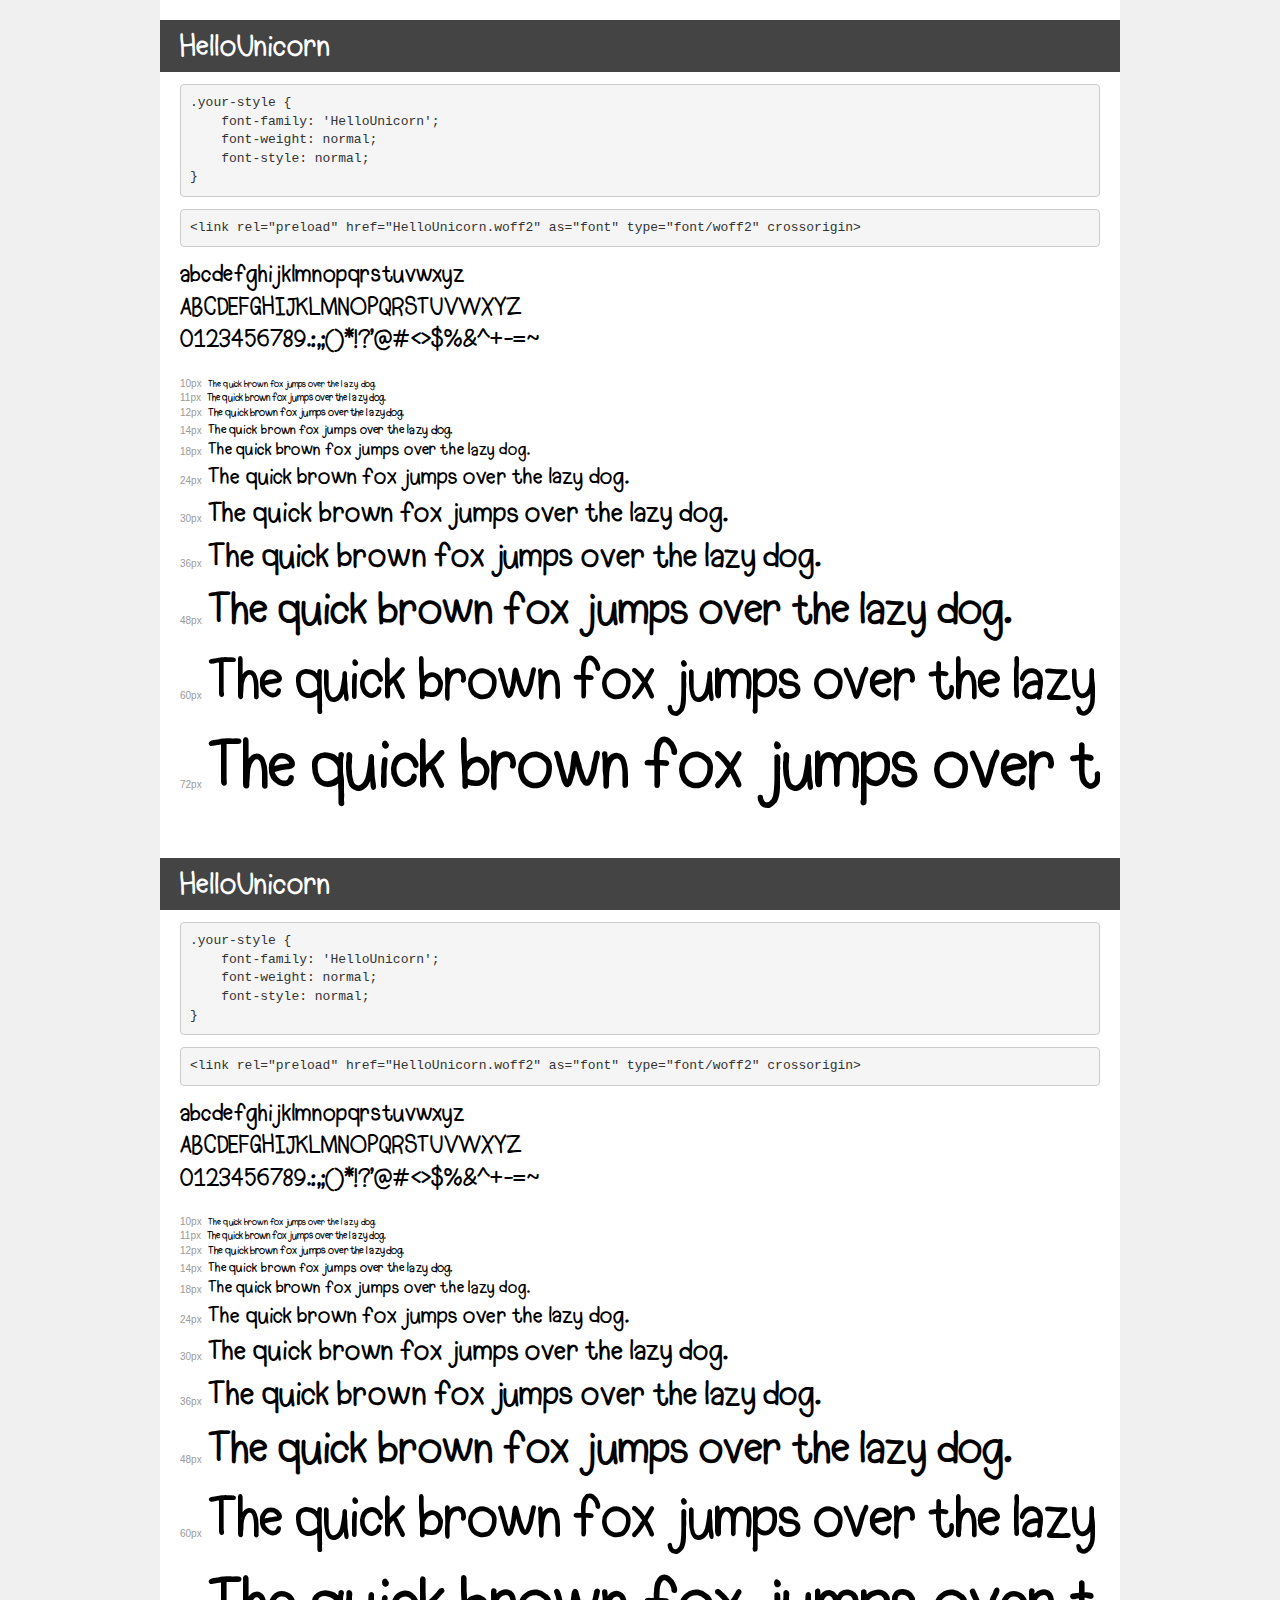
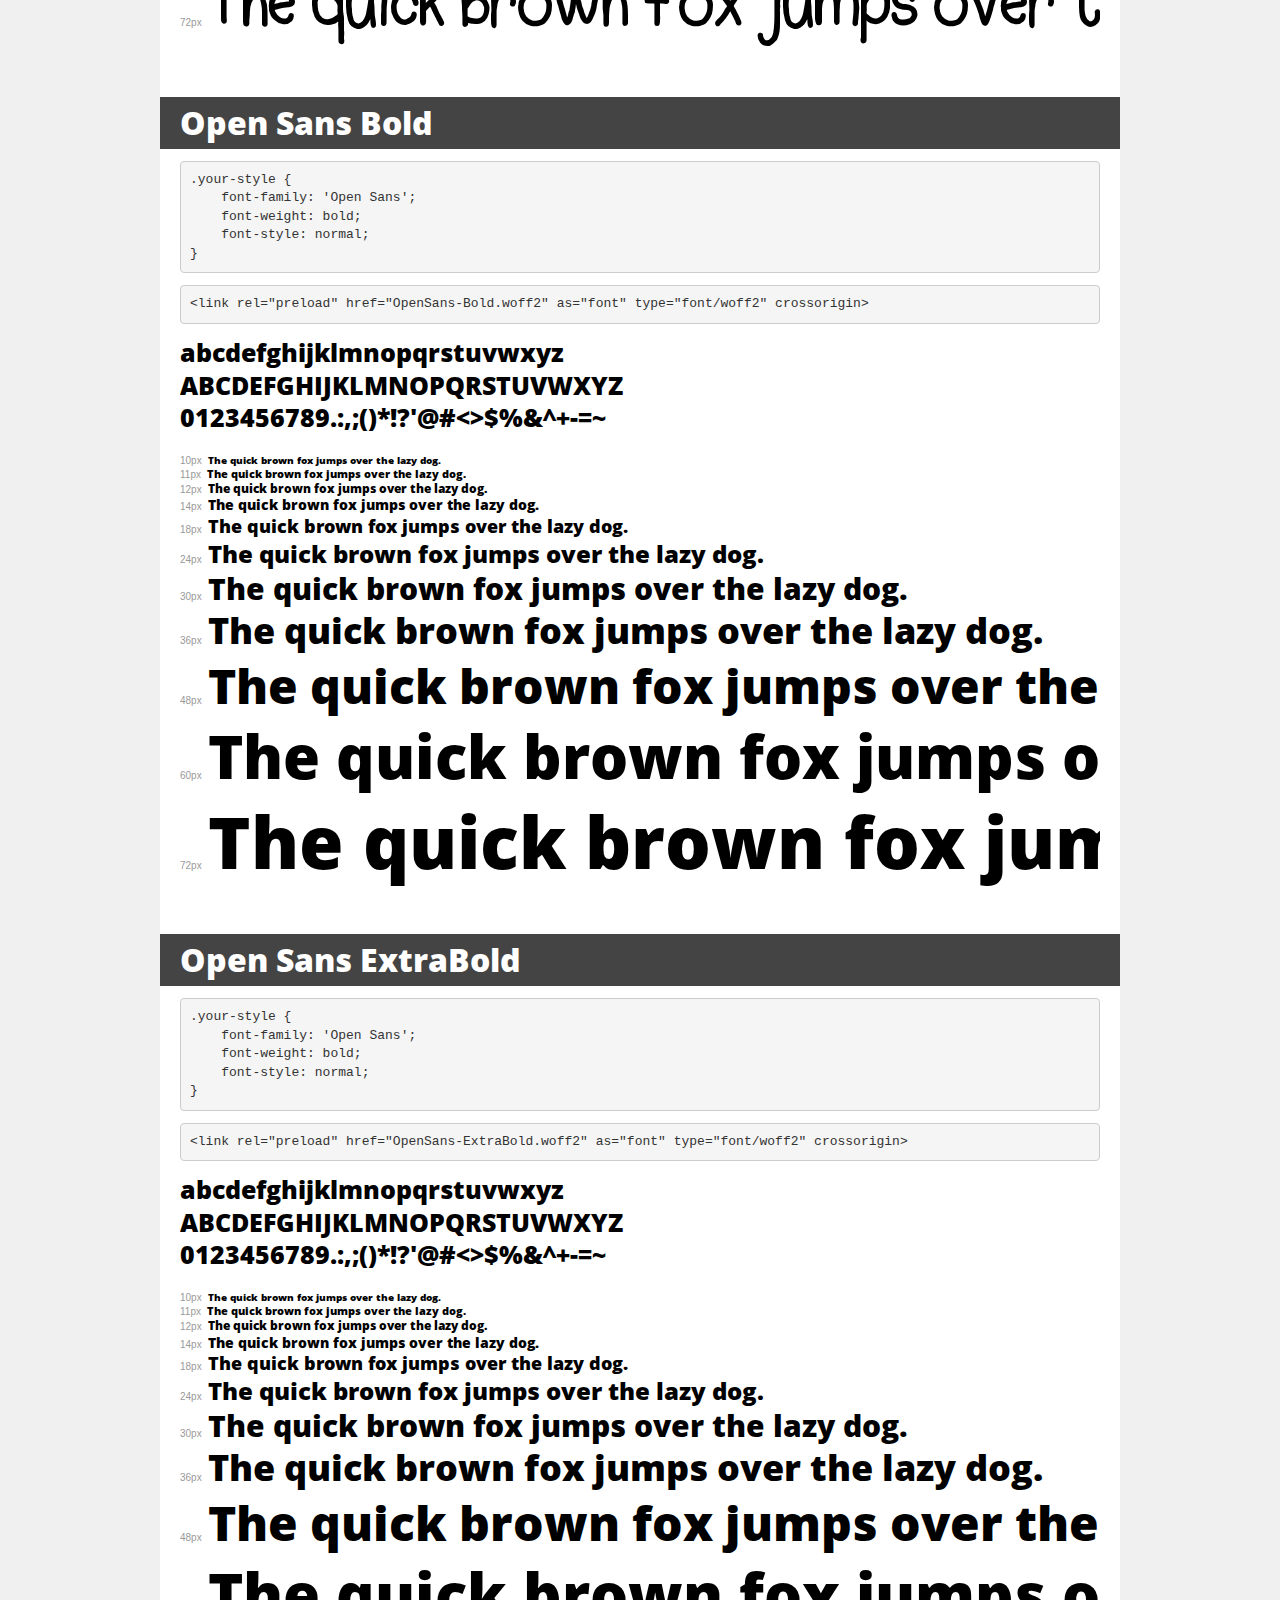
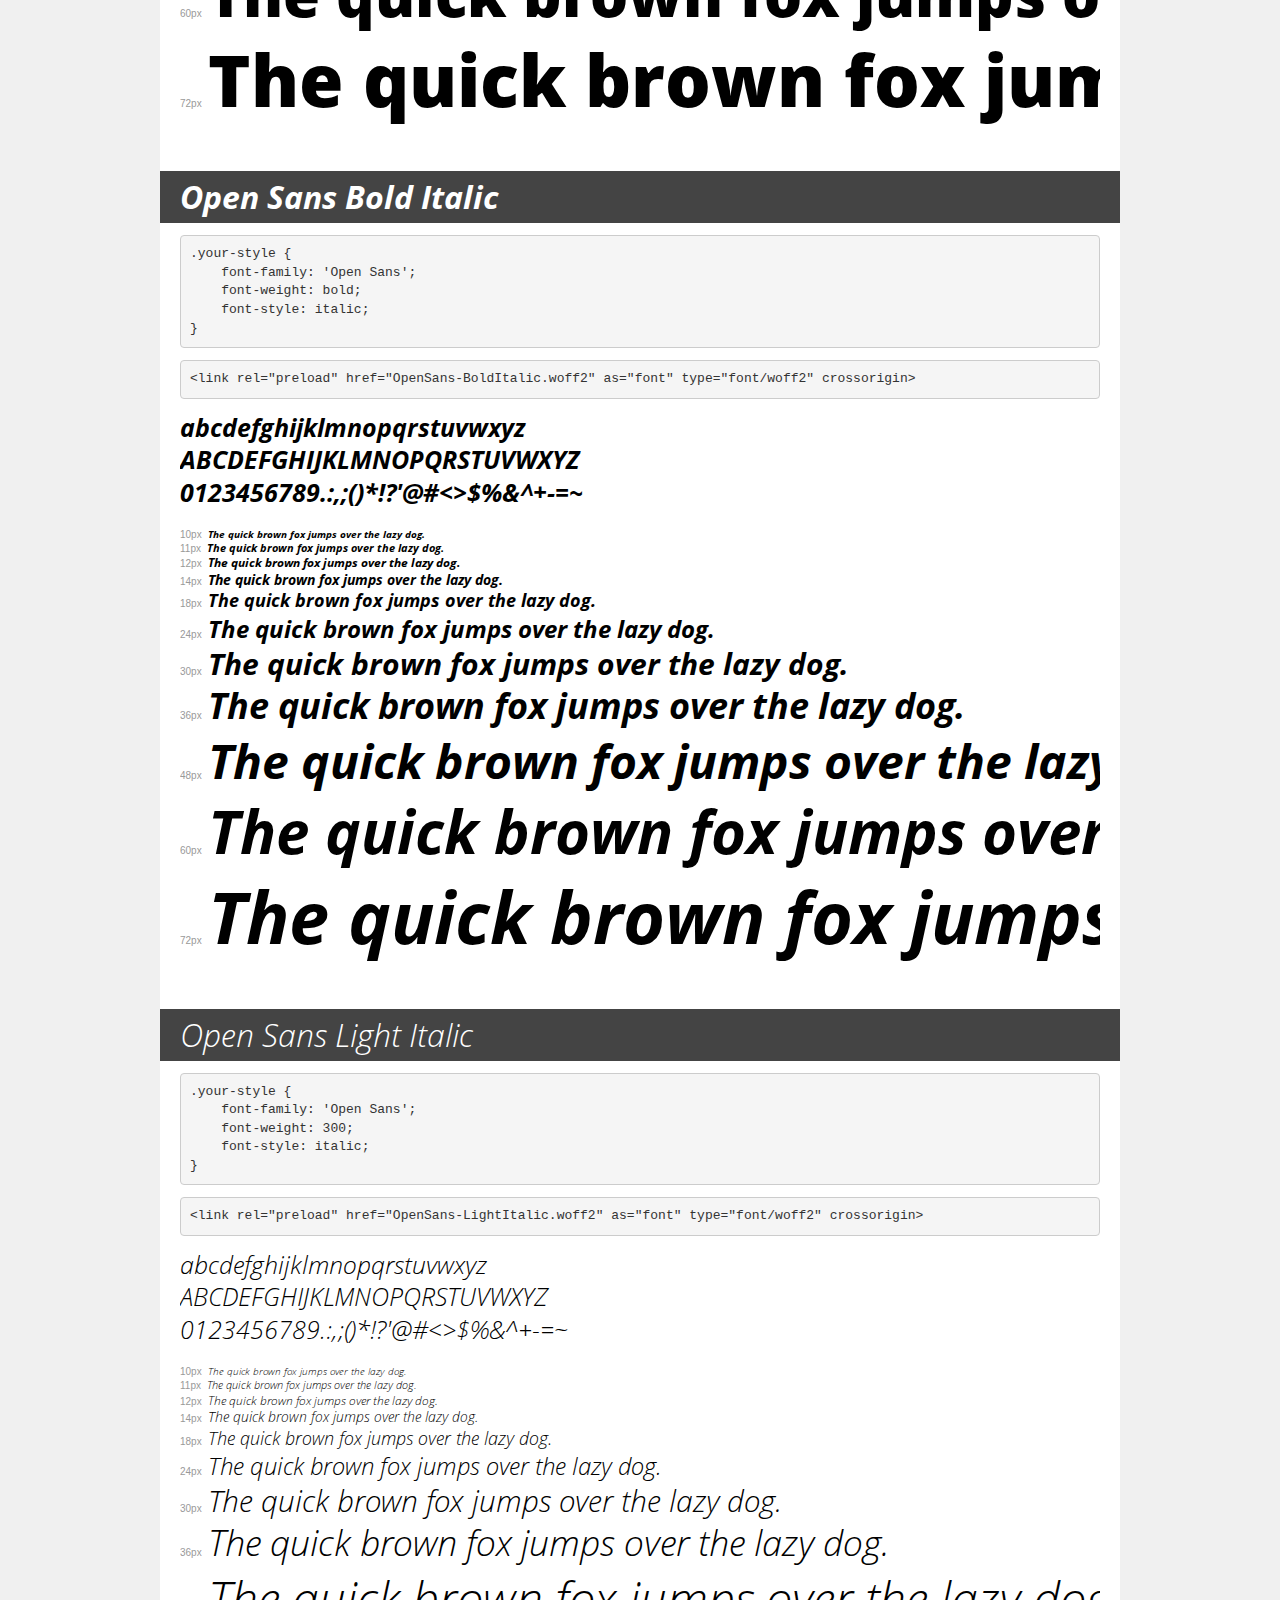
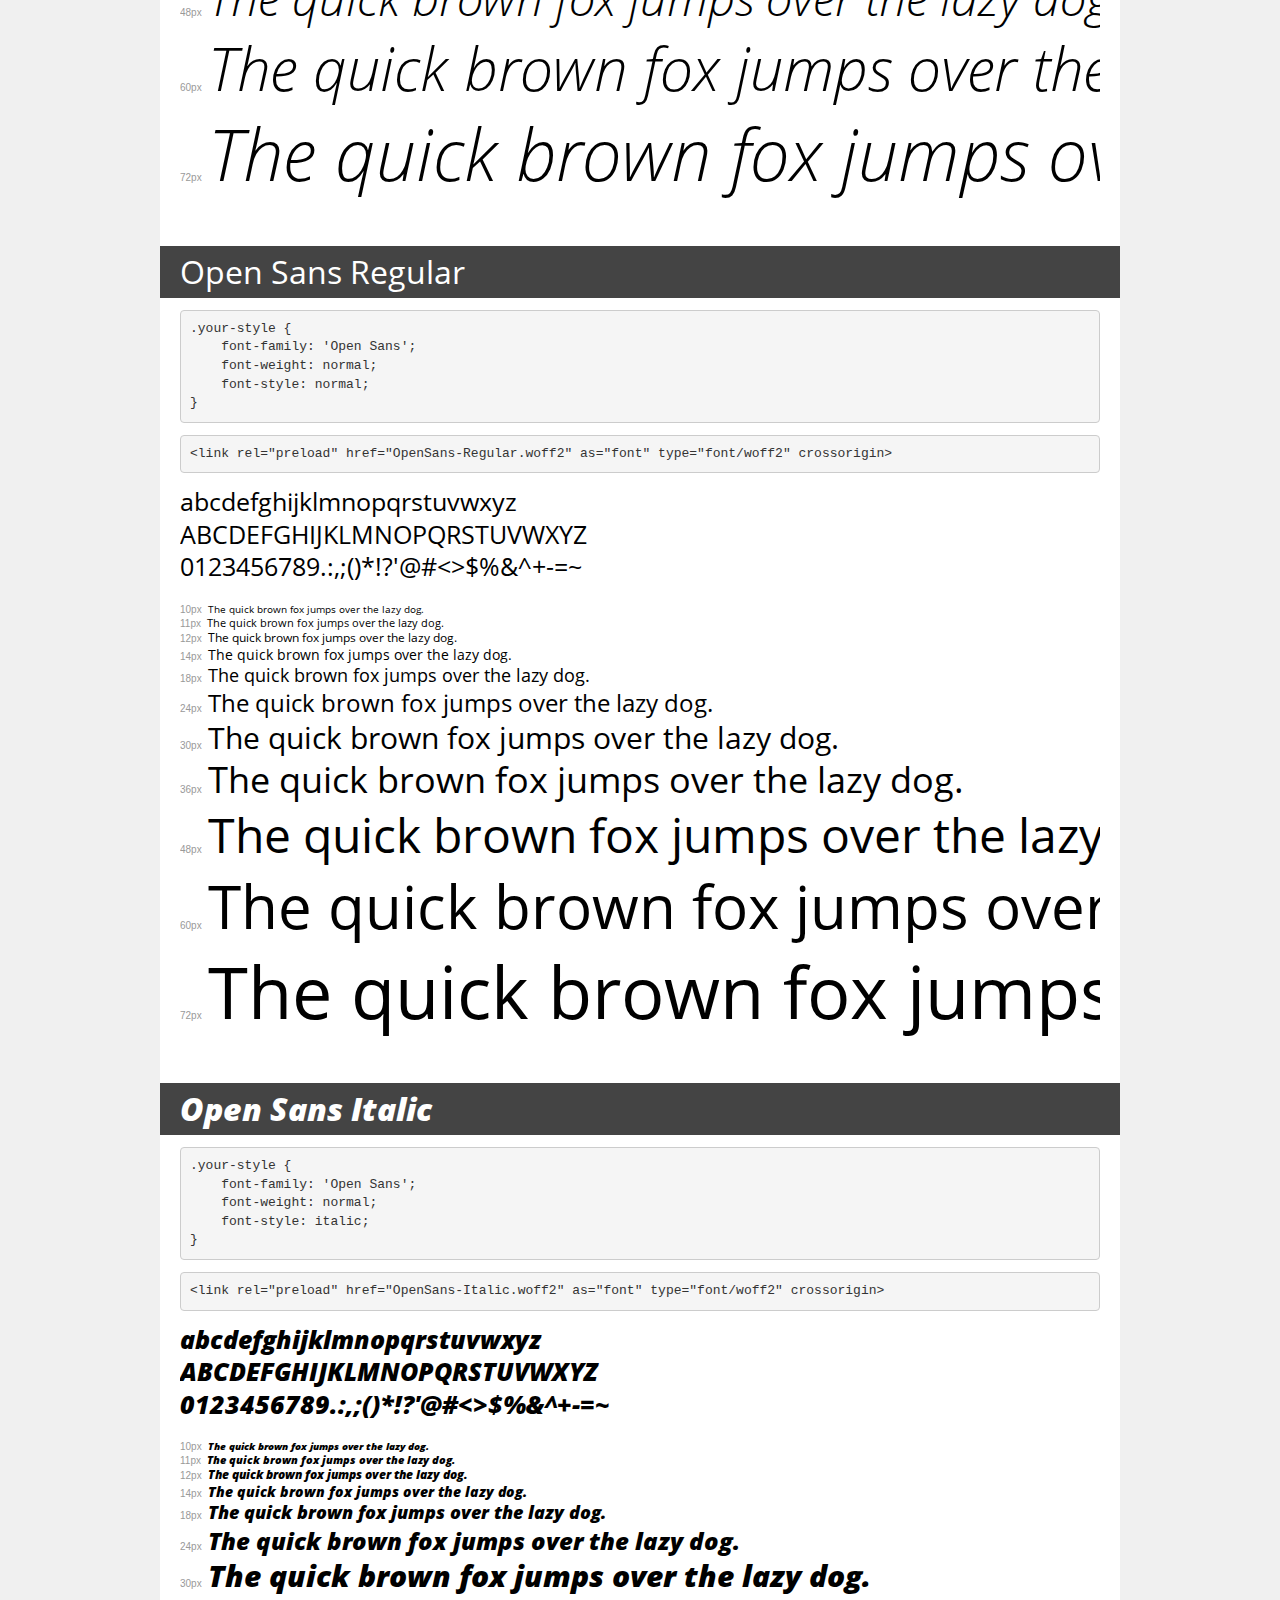
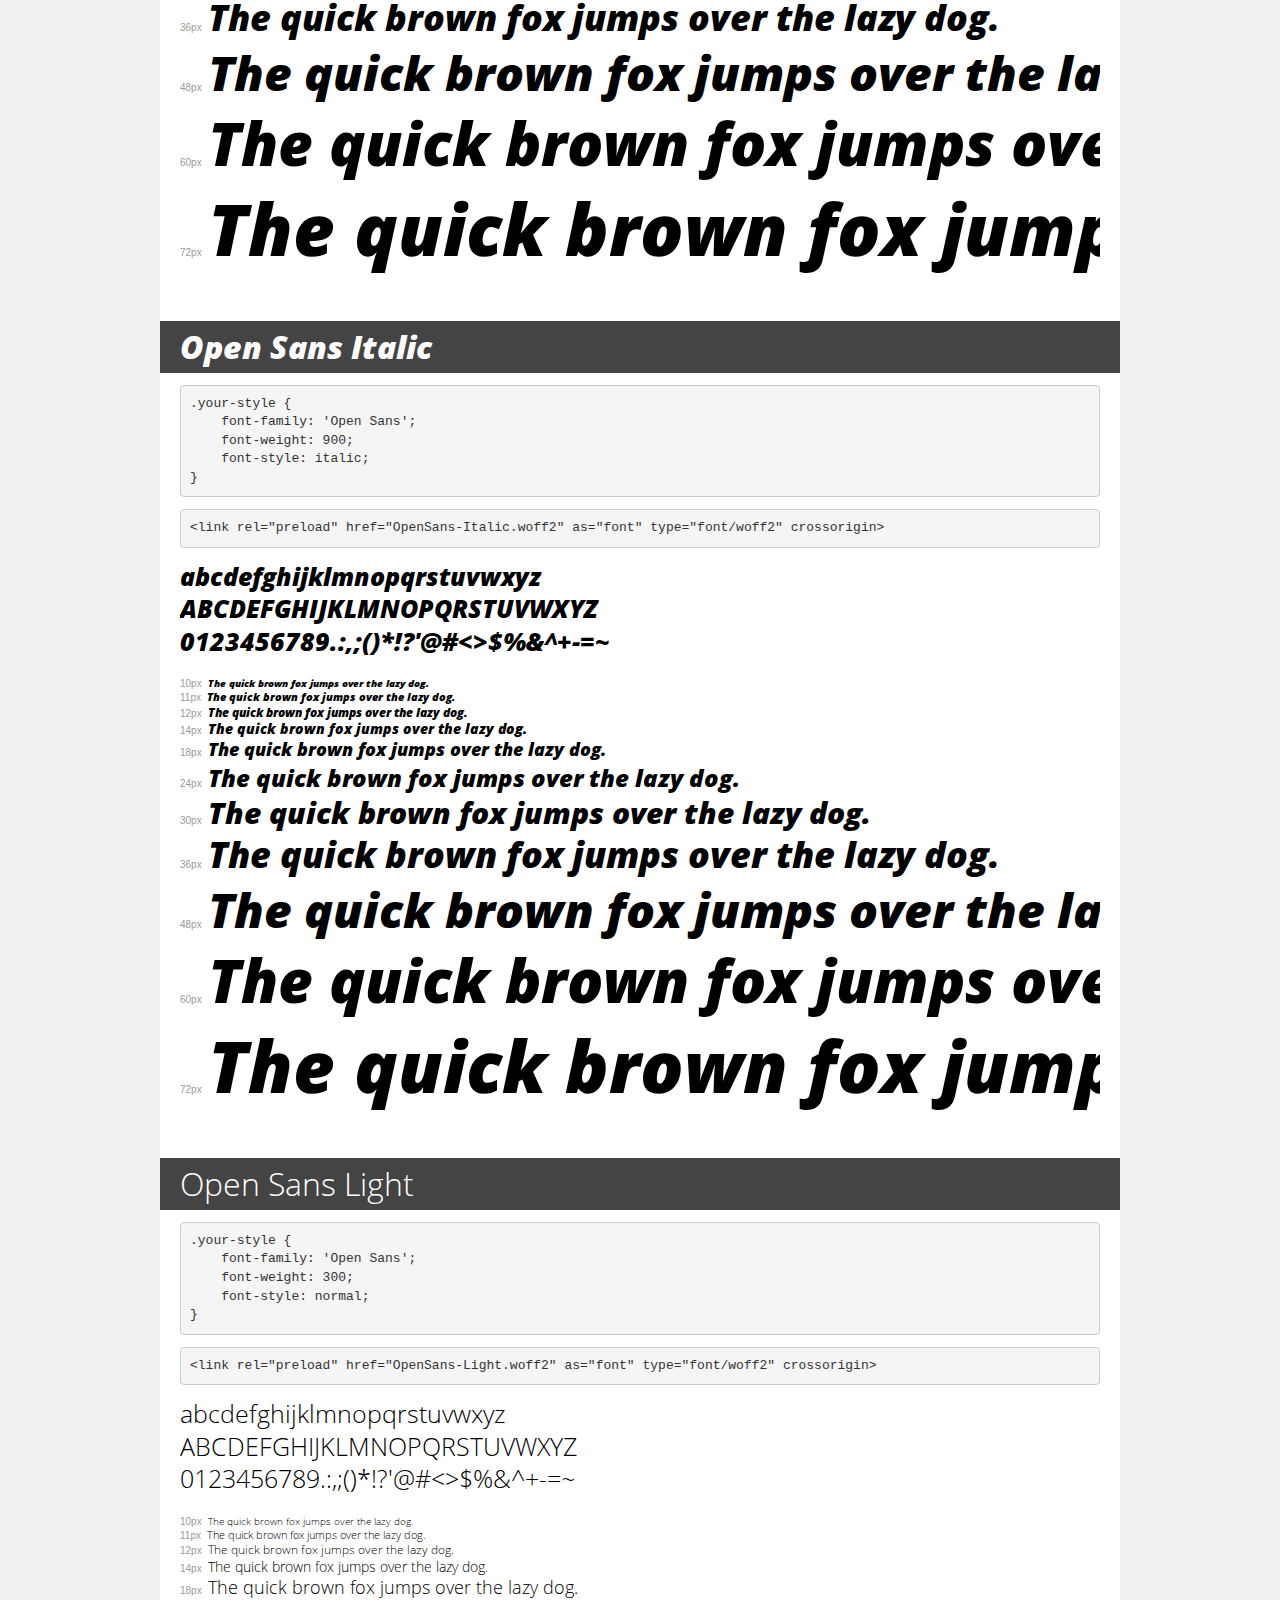
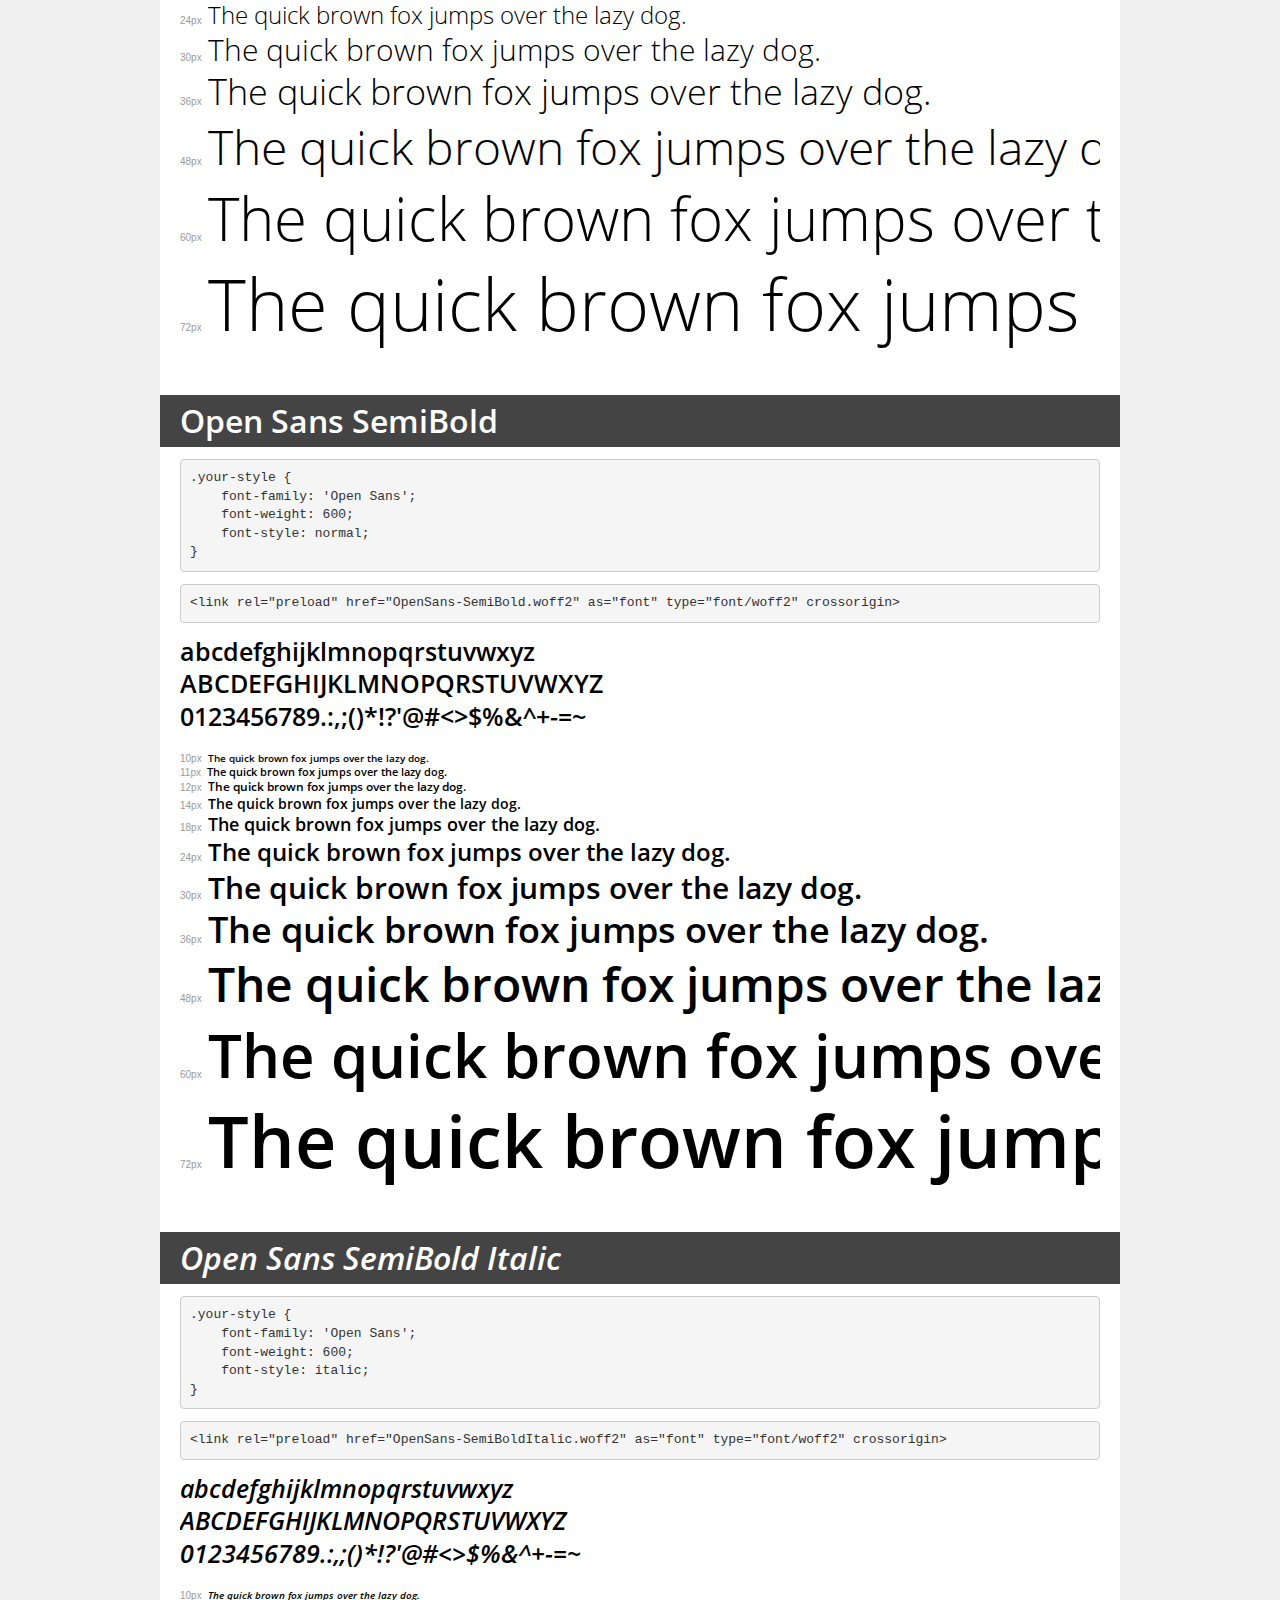
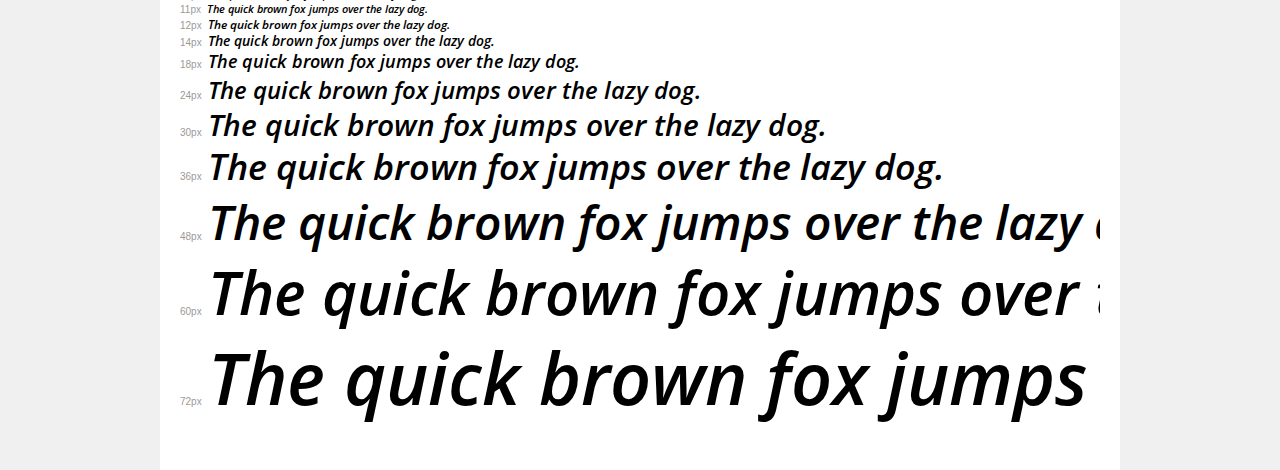
<file: fonts/demo.html>
<!DOCTYPE html>
<html lang="en">
<head>
    <meta charset="utf-8">
    <meta http-equiv="X-UA-Compatible" content="IE=edge">
    <meta name="viewport" content="width=device-width, initial-scale=1">
    <meta name="robots" content="noindex, noarchive">
    <meta name="format-detection" content="telephone=no">
    <title>Transfonter demo</title>
    <link href="stylesheet.css" rel="stylesheet">
    <style>
        /*
        http://meyerweb.com/eric/tools/css/reset/
        v2.0 | 20110126
        License: none (public domain)
        */
        html, body, div, span, applet, object, iframe,
        h1, h2, h3, h4, h5, h6, p, blockquote, pre,
        a, abbr, acronym, address, big, cite, code,
        del, dfn, em, img, ins, kbd, q, s, samp,
        small, strike, strong, sub, sup, tt, var,
        b, u, i, center,
        dl, dt, dd, ol, ul, li,
        fieldset, form, label, legend,
        table, caption, tbody, tfoot, thead, tr, th, td,
        article, aside, canvas, details, embed,
        figure, figcaption, footer, header, hgroup,
        menu, nav, output, ruby, section, summary,
        time, mark, audio, video {
            margin: 0;
            padding: 0;
            border: 0;
            font-size: 100%;
            font: inherit;
            vertical-align: baseline;
        }
        /* HTML5 display-role reset for older browsers */
        article, aside, details, figcaption, figure,
        footer, header, hgroup, menu, nav, section {
            display: block;
        }
        body {
            line-height: 1;
        }
        ol, ul {
            list-style: none;
        }
        blockquote, q {
            quotes: none;
        }
        blockquote:before, blockquote:after,
        q:before, q:after {
            content: '';
            content: none;
        }
        table {
            border-collapse: collapse;
            border-spacing: 0;
        }
        /* demo styles */
        body {
            background: #f0f0f0;
            color: #000;
        }
        .page {
            background: #fff;
            width: 920px;
            margin: 0 auto;
            padding: 20px 20px 0 20px;
            overflow: hidden;
        }
        .font-container {
            overflow-x: auto;
            overflow-y: hidden;
            margin-bottom: 40px;
            line-height: 1.3;
            white-space: nowrap;
            padding-bottom: 5px;
        }
        h1 {
            position: relative;
            background: #444;
            font-size: 32px;
            color: #fff;
            padding: 10px 20px;
            margin: 0 -20px 12px -20px;
        }
        .letters {
            font-size: 25px;
            margin-bottom: 20px;
        }
        .s10:before {
            content: '10px';
        }
        .s11:before {
            content: '11px';
        }
        .s12:before {
            content: '12px';
        }
        .s14:before {
            content: '14px';
        }
        .s18:before {
            content: '18px';
        }
        .s24:before {
            content: '24px';
        }
        .s30:before {
            content: '30px';
        }
        .s36:before {
            content: '36px';
        }
        .s48:before {
            content: '48px';
        }
        .s60:before {
            content: '60px';
        }
        .s72:before {
            content: '72px';
        }
        .s10:before, .s11:before, .s12:before, .s14:before,
        .s18:before, .s24:before, .s30:before, .s36:before,
        .s48:before, .s60:before, .s72:before {
            font-family: Arial, sans-serif;
            font-size: 10px;
            font-weight: normal;
            font-style: normal;
            color: #999;
            padding-right: 6px;
        }
        pre {
            display: block;
            padding: 9px;
            margin: 0 0 12px;
            font-family: Monaco, Menlo, Consolas, "Courier New", monospace;
            font-size: 13px;
            line-height: 1.428571429;
            color: #333;
            font-weight: normal;
            font-style: normal;
            background-color: #f5f5f5;
            border: 1px solid #ccc;
            overflow-x: auto;
            border-radius: 4px;
        }
        /* responsive */
        @media (max-width: 959px) {
            .page {
                width: auto;
                margin: 0;
            }
        }
    </style>
</head>
<body>
<div class="page">
    <div class="demo">
        <h1 style="font-family: 'HelloUnicorn'; font-weight: normal; font-style: normal;">HelloUnicorn</h1>
        <pre title="Usage">.your-style {
    font-family: 'HelloUnicorn';
    font-weight: normal;
    font-style: normal;
}</pre>
        <pre title="Preload (optional)">
&lt;link rel=&quot;preload&quot; href=&quot;HelloUnicorn.woff2&quot; as=&quot;font&quot; type=&quot;font/woff2&quot; crossorigin&gt;</pre>
        <div class="font-container" style="font-family: 'HelloUnicorn'; font-weight: normal; font-style: normal;">
            <p class="letters">
                abcdefghijklmnopqrstuvwxyz<br>
ABCDEFGHIJKLMNOPQRSTUVWXYZ<br>
                0123456789.:,;()*!?'@#&lt;&gt;$%&^+-=~
            </p>
            <p class="s10" style="font-size: 10px;">The quick brown fox jumps over the lazy dog.</p>
            <p class="s11" style="font-size: 11px;">The quick brown fox jumps over the lazy dog.</p>
            <p class="s12" style="font-size: 12px;">The quick brown fox jumps over the lazy dog.</p>
            <p class="s14" style="font-size: 14px;">The quick brown fox jumps over the lazy dog.</p>
            <p class="s18" style="font-size: 18px;">The quick brown fox jumps over the lazy dog.</p>
            <p class="s24" style="font-size: 24px;">The quick brown fox jumps over the lazy dog.</p>
            <p class="s30" style="font-size: 30px;">The quick brown fox jumps over the lazy dog.</p>
            <p class="s36" style="font-size: 36px;">The quick brown fox jumps over the lazy dog.</p>
            <p class="s48" style="font-size: 48px;">The quick brown fox jumps over the lazy dog.</p>
            <p class="s60" style="font-size: 60px;">The quick brown fox jumps over the lazy dog.</p>
            <p class="s72" style="font-size: 72px;">The quick brown fox jumps over the lazy dog.</p>
        </div>
    </div>

    <div class="demo">
        <h1 style="font-family: 'HelloUnicorn'; font-weight: normal; font-style: normal;">HelloUnicorn</h1>
        <pre title="Usage">.your-style {
    font-family: 'HelloUnicorn';
    font-weight: normal;
    font-style: normal;
}</pre>
        <pre title="Preload (optional)">
&lt;link rel=&quot;preload&quot; href=&quot;HelloUnicorn.woff2&quot; as=&quot;font&quot; type=&quot;font/woff2&quot; crossorigin&gt;</pre>
        <div class="font-container" style="font-family: 'HelloUnicorn'; font-weight: normal; font-style: normal;">
            <p class="letters">
                abcdefghijklmnopqrstuvwxyz<br>
ABCDEFGHIJKLMNOPQRSTUVWXYZ<br>
                0123456789.:,;()*!?'@#&lt;&gt;$%&^+-=~
            </p>
            <p class="s10" style="font-size: 10px;">The quick brown fox jumps over the lazy dog.</p>
            <p class="s11" style="font-size: 11px;">The quick brown fox jumps over the lazy dog.</p>
            <p class="s12" style="font-size: 12px;">The quick brown fox jumps over the lazy dog.</p>
            <p class="s14" style="font-size: 14px;">The quick brown fox jumps over the lazy dog.</p>
            <p class="s18" style="font-size: 18px;">The quick brown fox jumps over the lazy dog.</p>
            <p class="s24" style="font-size: 24px;">The quick brown fox jumps over the lazy dog.</p>
            <p class="s30" style="font-size: 30px;">The quick brown fox jumps over the lazy dog.</p>
            <p class="s36" style="font-size: 36px;">The quick brown fox jumps over the lazy dog.</p>
            <p class="s48" style="font-size: 48px;">The quick brown fox jumps over the lazy dog.</p>
            <p class="s60" style="font-size: 60px;">The quick brown fox jumps over the lazy dog.</p>
            <p class="s72" style="font-size: 72px;">The quick brown fox jumps over the lazy dog.</p>
        </div>
    </div>

    <div class="demo">
        <h1 style="font-family: 'Open Sans'; font-weight: bold; font-style: normal;">Open Sans Bold</h1>
        <pre title="Usage">.your-style {
    font-family: 'Open Sans';
    font-weight: bold;
    font-style: normal;
}</pre>
        <pre title="Preload (optional)">
&lt;link rel=&quot;preload&quot; href=&quot;OpenSans-Bold.woff2&quot; as=&quot;font&quot; type=&quot;font/woff2&quot; crossorigin&gt;</pre>
        <div class="font-container" style="font-family: 'Open Sans'; font-weight: bold; font-style: normal;">
            <p class="letters">
                abcdefghijklmnopqrstuvwxyz<br>
ABCDEFGHIJKLMNOPQRSTUVWXYZ<br>
                0123456789.:,;()*!?'@#&lt;&gt;$%&^+-=~
            </p>
            <p class="s10" style="font-size: 10px;">The quick brown fox jumps over the lazy dog.</p>
            <p class="s11" style="font-size: 11px;">The quick brown fox jumps over the lazy dog.</p>
            <p class="s12" style="font-size: 12px;">The quick brown fox jumps over the lazy dog.</p>
            <p class="s14" style="font-size: 14px;">The quick brown fox jumps over the lazy dog.</p>
            <p class="s18" style="font-size: 18px;">The quick brown fox jumps over the lazy dog.</p>
            <p class="s24" style="font-size: 24px;">The quick brown fox jumps over the lazy dog.</p>
            <p class="s30" style="font-size: 30px;">The quick brown fox jumps over the lazy dog.</p>
            <p class="s36" style="font-size: 36px;">The quick brown fox jumps over the lazy dog.</p>
            <p class="s48" style="font-size: 48px;">The quick brown fox jumps over the lazy dog.</p>
            <p class="s60" style="font-size: 60px;">The quick brown fox jumps over the lazy dog.</p>
            <p class="s72" style="font-size: 72px;">The quick brown fox jumps over the lazy dog.</p>
        </div>
    </div>

    <div class="demo">
        <h1 style="font-family: 'Open Sans'; font-weight: bold; font-style: normal;">Open Sans ExtraBold</h1>
        <pre title="Usage">.your-style {
    font-family: 'Open Sans';
    font-weight: bold;
    font-style: normal;
}</pre>
        <pre title="Preload (optional)">
&lt;link rel=&quot;preload&quot; href=&quot;OpenSans-ExtraBold.woff2&quot; as=&quot;font&quot; type=&quot;font/woff2&quot; crossorigin&gt;</pre>
        <div class="font-container" style="font-family: 'Open Sans'; font-weight: bold; font-style: normal;">
            <p class="letters">
                abcdefghijklmnopqrstuvwxyz<br>
ABCDEFGHIJKLMNOPQRSTUVWXYZ<br>
                0123456789.:,;()*!?'@#&lt;&gt;$%&^+-=~
            </p>
            <p class="s10" style="font-size: 10px;">The quick brown fox jumps over the lazy dog.</p>
            <p class="s11" style="font-size: 11px;">The quick brown fox jumps over the lazy dog.</p>
            <p class="s12" style="font-size: 12px;">The quick brown fox jumps over the lazy dog.</p>
            <p class="s14" style="font-size: 14px;">The quick brown fox jumps over the lazy dog.</p>
            <p class="s18" style="font-size: 18px;">The quick brown fox jumps over the lazy dog.</p>
            <p class="s24" style="font-size: 24px;">The quick brown fox jumps over the lazy dog.</p>
            <p class="s30" style="font-size: 30px;">The quick brown fox jumps over the lazy dog.</p>
            <p class="s36" style="font-size: 36px;">The quick brown fox jumps over the lazy dog.</p>
            <p class="s48" style="font-size: 48px;">The quick brown fox jumps over the lazy dog.</p>
            <p class="s60" style="font-size: 60px;">The quick brown fox jumps over the lazy dog.</p>
            <p class="s72" style="font-size: 72px;">The quick brown fox jumps over the lazy dog.</p>
        </div>
    </div>

    <div class="demo">
        <h1 style="font-family: 'Open Sans'; font-weight: bold; font-style: italic;">Open Sans Bold Italic</h1>
        <pre title="Usage">.your-style {
    font-family: 'Open Sans';
    font-weight: bold;
    font-style: italic;
}</pre>
        <pre title="Preload (optional)">
&lt;link rel=&quot;preload&quot; href=&quot;OpenSans-BoldItalic.woff2&quot; as=&quot;font&quot; type=&quot;font/woff2&quot; crossorigin&gt;</pre>
        <div class="font-container" style="font-family: 'Open Sans'; font-weight: bold; font-style: italic;">
            <p class="letters">
                abcdefghijklmnopqrstuvwxyz<br>
ABCDEFGHIJKLMNOPQRSTUVWXYZ<br>
                0123456789.:,;()*!?'@#&lt;&gt;$%&^+-=~
            </p>
            <p class="s10" style="font-size: 10px;">The quick brown fox jumps over the lazy dog.</p>
            <p class="s11" style="font-size: 11px;">The quick brown fox jumps over the lazy dog.</p>
            <p class="s12" style="font-size: 12px;">The quick brown fox jumps over the lazy dog.</p>
            <p class="s14" style="font-size: 14px;">The quick brown fox jumps over the lazy dog.</p>
            <p class="s18" style="font-size: 18px;">The quick brown fox jumps over the lazy dog.</p>
            <p class="s24" style="font-size: 24px;">The quick brown fox jumps over the lazy dog.</p>
            <p class="s30" style="font-size: 30px;">The quick brown fox jumps over the lazy dog.</p>
            <p class="s36" style="font-size: 36px;">The quick brown fox jumps over the lazy dog.</p>
            <p class="s48" style="font-size: 48px;">The quick brown fox jumps over the lazy dog.</p>
            <p class="s60" style="font-size: 60px;">The quick brown fox jumps over the lazy dog.</p>
            <p class="s72" style="font-size: 72px;">The quick brown fox jumps over the lazy dog.</p>
        </div>
    </div>

    <div class="demo">
        <h1 style="font-family: 'Open Sans'; font-weight: 300; font-style: italic;">Open Sans Light Italic</h1>
        <pre title="Usage">.your-style {
    font-family: 'Open Sans';
    font-weight: 300;
    font-style: italic;
}</pre>
        <pre title="Preload (optional)">
&lt;link rel=&quot;preload&quot; href=&quot;OpenSans-LightItalic.woff2&quot; as=&quot;font&quot; type=&quot;font/woff2&quot; crossorigin&gt;</pre>
        <div class="font-container" style="font-family: 'Open Sans'; font-weight: 300; font-style: italic;">
            <p class="letters">
                abcdefghijklmnopqrstuvwxyz<br>
ABCDEFGHIJKLMNOPQRSTUVWXYZ<br>
                0123456789.:,;()*!?'@#&lt;&gt;$%&^+-=~
            </p>
            <p class="s10" style="font-size: 10px;">The quick brown fox jumps over the lazy dog.</p>
            <p class="s11" style="font-size: 11px;">The quick brown fox jumps over the lazy dog.</p>
            <p class="s12" style="font-size: 12px;">The quick brown fox jumps over the lazy dog.</p>
            <p class="s14" style="font-size: 14px;">The quick brown fox jumps over the lazy dog.</p>
            <p class="s18" style="font-size: 18px;">The quick brown fox jumps over the lazy dog.</p>
            <p class="s24" style="font-size: 24px;">The quick brown fox jumps over the lazy dog.</p>
            <p class="s30" style="font-size: 30px;">The quick brown fox jumps over the lazy dog.</p>
            <p class="s36" style="font-size: 36px;">The quick brown fox jumps over the lazy dog.</p>
            <p class="s48" style="font-size: 48px;">The quick brown fox jumps over the lazy dog.</p>
            <p class="s60" style="font-size: 60px;">The quick brown fox jumps over the lazy dog.</p>
            <p class="s72" style="font-size: 72px;">The quick brown fox jumps over the lazy dog.</p>
        </div>
    </div>

    <div class="demo">
        <h1 style="font-family: 'Open Sans'; font-weight: normal; font-style: normal;">Open Sans Regular</h1>
        <pre title="Usage">.your-style {
    font-family: 'Open Sans';
    font-weight: normal;
    font-style: normal;
}</pre>
        <pre title="Preload (optional)">
&lt;link rel=&quot;preload&quot; href=&quot;OpenSans-Regular.woff2&quot; as=&quot;font&quot; type=&quot;font/woff2&quot; crossorigin&gt;</pre>
        <div class="font-container" style="font-family: 'Open Sans'; font-weight: normal; font-style: normal;">
            <p class="letters">
                abcdefghijklmnopqrstuvwxyz<br>
ABCDEFGHIJKLMNOPQRSTUVWXYZ<br>
                0123456789.:,;()*!?'@#&lt;&gt;$%&^+-=~
            </p>
            <p class="s10" style="font-size: 10px;">The quick brown fox jumps over the lazy dog.</p>
            <p class="s11" style="font-size: 11px;">The quick brown fox jumps over the lazy dog.</p>
            <p class="s12" style="font-size: 12px;">The quick brown fox jumps over the lazy dog.</p>
            <p class="s14" style="font-size: 14px;">The quick brown fox jumps over the lazy dog.</p>
            <p class="s18" style="font-size: 18px;">The quick brown fox jumps over the lazy dog.</p>
            <p class="s24" style="font-size: 24px;">The quick brown fox jumps over the lazy dog.</p>
            <p class="s30" style="font-size: 30px;">The quick brown fox jumps over the lazy dog.</p>
            <p class="s36" style="font-size: 36px;">The quick brown fox jumps over the lazy dog.</p>
            <p class="s48" style="font-size: 48px;">The quick brown fox jumps over the lazy dog.</p>
            <p class="s60" style="font-size: 60px;">The quick brown fox jumps over the lazy dog.</p>
            <p class="s72" style="font-size: 72px;">The quick brown fox jumps over the lazy dog.</p>
        </div>
    </div>

    <div class="demo">
        <h1 style="font-family: 'Open Sans'; font-weight: normal; font-style: italic;">Open Sans Italic</h1>
        <pre title="Usage">.your-style {
    font-family: 'Open Sans';
    font-weight: normal;
    font-style: italic;
}</pre>
        <pre title="Preload (optional)">
&lt;link rel=&quot;preload&quot; href=&quot;OpenSans-Italic.woff2&quot; as=&quot;font&quot; type=&quot;font/woff2&quot; crossorigin&gt;</pre>
        <div class="font-container" style="font-family: 'Open Sans'; font-weight: normal; font-style: italic;">
            <p class="letters">
                abcdefghijklmnopqrstuvwxyz<br>
ABCDEFGHIJKLMNOPQRSTUVWXYZ<br>
                0123456789.:,;()*!?'@#&lt;&gt;$%&^+-=~
            </p>
            <p class="s10" style="font-size: 10px;">The quick brown fox jumps over the lazy dog.</p>
            <p class="s11" style="font-size: 11px;">The quick brown fox jumps over the lazy dog.</p>
            <p class="s12" style="font-size: 12px;">The quick brown fox jumps over the lazy dog.</p>
            <p class="s14" style="font-size: 14px;">The quick brown fox jumps over the lazy dog.</p>
            <p class="s18" style="font-size: 18px;">The quick brown fox jumps over the lazy dog.</p>
            <p class="s24" style="font-size: 24px;">The quick brown fox jumps over the lazy dog.</p>
            <p class="s30" style="font-size: 30px;">The quick brown fox jumps over the lazy dog.</p>
            <p class="s36" style="font-size: 36px;">The quick brown fox jumps over the lazy dog.</p>
            <p class="s48" style="font-size: 48px;">The quick brown fox jumps over the lazy dog.</p>
            <p class="s60" style="font-size: 60px;">The quick brown fox jumps over the lazy dog.</p>
            <p class="s72" style="font-size: 72px;">The quick brown fox jumps over the lazy dog.</p>
        </div>
    </div>

    <div class="demo">
        <h1 style="font-family: 'Open Sans'; font-weight: 900; font-style: italic;">Open Sans Italic</h1>
        <pre title="Usage">.your-style {
    font-family: 'Open Sans';
    font-weight: 900;
    font-style: italic;
}</pre>
        <pre title="Preload (optional)">
&lt;link rel=&quot;preload&quot; href=&quot;OpenSans-Italic.woff2&quot; as=&quot;font&quot; type=&quot;font/woff2&quot; crossorigin&gt;</pre>
        <div class="font-container" style="font-family: 'Open Sans'; font-weight: 900; font-style: italic;">
            <p class="letters">
                abcdefghijklmnopqrstuvwxyz<br>
ABCDEFGHIJKLMNOPQRSTUVWXYZ<br>
                0123456789.:,;()*!?'@#&lt;&gt;$%&^+-=~
            </p>
            <p class="s10" style="font-size: 10px;">The quick brown fox jumps over the lazy dog.</p>
            <p class="s11" style="font-size: 11px;">The quick brown fox jumps over the lazy dog.</p>
            <p class="s12" style="font-size: 12px;">The quick brown fox jumps over the lazy dog.</p>
            <p class="s14" style="font-size: 14px;">The quick brown fox jumps over the lazy dog.</p>
            <p class="s18" style="font-size: 18px;">The quick brown fox jumps over the lazy dog.</p>
            <p class="s24" style="font-size: 24px;">The quick brown fox jumps over the lazy dog.</p>
            <p class="s30" style="font-size: 30px;">The quick brown fox jumps over the lazy dog.</p>
            <p class="s36" style="font-size: 36px;">The quick brown fox jumps over the lazy dog.</p>
            <p class="s48" style="font-size: 48px;">The quick brown fox jumps over the lazy dog.</p>
            <p class="s60" style="font-size: 60px;">The quick brown fox jumps over the lazy dog.</p>
            <p class="s72" style="font-size: 72px;">The quick brown fox jumps over the lazy dog.</p>
        </div>
    </div>

    <div class="demo">
        <h1 style="font-family: 'Open Sans'; font-weight: 300; font-style: normal;">Open Sans Light</h1>
        <pre title="Usage">.your-style {
    font-family: 'Open Sans';
    font-weight: 300;
    font-style: normal;
}</pre>
        <pre title="Preload (optional)">
&lt;link rel=&quot;preload&quot; href=&quot;OpenSans-Light.woff2&quot; as=&quot;font&quot; type=&quot;font/woff2&quot; crossorigin&gt;</pre>
        <div class="font-container" style="font-family: 'Open Sans'; font-weight: 300; font-style: normal;">
            <p class="letters">
                abcdefghijklmnopqrstuvwxyz<br>
ABCDEFGHIJKLMNOPQRSTUVWXYZ<br>
                0123456789.:,;()*!?'@#&lt;&gt;$%&^+-=~
            </p>
            <p class="s10" style="font-size: 10px;">The quick brown fox jumps over the lazy dog.</p>
            <p class="s11" style="font-size: 11px;">The quick brown fox jumps over the lazy dog.</p>
            <p class="s12" style="font-size: 12px;">The quick brown fox jumps over the lazy dog.</p>
            <p class="s14" style="font-size: 14px;">The quick brown fox jumps over the lazy dog.</p>
            <p class="s18" style="font-size: 18px;">The quick brown fox jumps over the lazy dog.</p>
            <p class="s24" style="font-size: 24px;">The quick brown fox jumps over the lazy dog.</p>
            <p class="s30" style="font-size: 30px;">The quick brown fox jumps over the lazy dog.</p>
            <p class="s36" style="font-size: 36px;">The quick brown fox jumps over the lazy dog.</p>
            <p class="s48" style="font-size: 48px;">The quick brown fox jumps over the lazy dog.</p>
            <p class="s60" style="font-size: 60px;">The quick brown fox jumps over the lazy dog.</p>
            <p class="s72" style="font-size: 72px;">The quick brown fox jumps over the lazy dog.</p>
        </div>
    </div>

    <div class="demo">
        <h1 style="font-family: 'Open Sans'; font-weight: 600; font-style: normal;">Open Sans SemiBold</h1>
        <pre title="Usage">.your-style {
    font-family: 'Open Sans';
    font-weight: 600;
    font-style: normal;
}</pre>
        <pre title="Preload (optional)">
&lt;link rel=&quot;preload&quot; href=&quot;OpenSans-SemiBold.woff2&quot; as=&quot;font&quot; type=&quot;font/woff2&quot; crossorigin&gt;</pre>
        <div class="font-container" style="font-family: 'Open Sans'; font-weight: 600; font-style: normal;">
            <p class="letters">
                abcdefghijklmnopqrstuvwxyz<br>
ABCDEFGHIJKLMNOPQRSTUVWXYZ<br>
                0123456789.:,;()*!?'@#&lt;&gt;$%&^+-=~
            </p>
            <p class="s10" style="font-size: 10px;">The quick brown fox jumps over the lazy dog.</p>
            <p class="s11" style="font-size: 11px;">The quick brown fox jumps over the lazy dog.</p>
            <p class="s12" style="font-size: 12px;">The quick brown fox jumps over the lazy dog.</p>
            <p class="s14" style="font-size: 14px;">The quick brown fox jumps over the lazy dog.</p>
            <p class="s18" style="font-size: 18px;">The quick brown fox jumps over the lazy dog.</p>
            <p class="s24" style="font-size: 24px;">The quick brown fox jumps over the lazy dog.</p>
            <p class="s30" style="font-size: 30px;">The quick brown fox jumps over the lazy dog.</p>
            <p class="s36" style="font-size: 36px;">The quick brown fox jumps over the lazy dog.</p>
            <p class="s48" style="font-size: 48px;">The quick brown fox jumps over the lazy dog.</p>
            <p class="s60" style="font-size: 60px;">The quick brown fox jumps over the lazy dog.</p>
            <p class="s72" style="font-size: 72px;">The quick brown fox jumps over the lazy dog.</p>
        </div>
    </div>

    <div class="demo">
        <h1 style="font-family: 'Open Sans'; font-weight: 600; font-style: italic;">Open Sans SemiBold Italic</h1>
        <pre title="Usage">.your-style {
    font-family: 'Open Sans';
    font-weight: 600;
    font-style: italic;
}</pre>
        <pre title="Preload (optional)">
&lt;link rel=&quot;preload&quot; href=&quot;OpenSans-SemiBoldItalic.woff2&quot; as=&quot;font&quot; type=&quot;font/woff2&quot; crossorigin&gt;</pre>
        <div class="font-container" style="font-family: 'Open Sans'; font-weight: 600; font-style: italic;">
            <p class="letters">
                abcdefghijklmnopqrstuvwxyz<br>
ABCDEFGHIJKLMNOPQRSTUVWXYZ<br>
                0123456789.:,;()*!?'@#&lt;&gt;$%&^+-=~
            </p>
            <p class="s10" style="font-size: 10px;">The quick brown fox jumps over the lazy dog.</p>
            <p class="s11" style="font-size: 11px;">The quick brown fox jumps over the lazy dog.</p>
            <p class="s12" style="font-size: 12px;">The quick brown fox jumps over the lazy dog.</p>
            <p class="s14" style="font-size: 14px;">The quick brown fox jumps over the lazy dog.</p>
            <p class="s18" style="font-size: 18px;">The quick brown fox jumps over the lazy dog.</p>
            <p class="s24" style="font-size: 24px;">The quick brown fox jumps over the lazy dog.</p>
            <p class="s30" style="font-size: 30px;">The quick brown fox jumps over the lazy dog.</p>
            <p class="s36" style="font-size: 36px;">The quick brown fox jumps over the lazy dog.</p>
            <p class="s48" style="font-size: 48px;">The quick brown fox jumps over the lazy dog.</p>
            <p class="s60" style="font-size: 60px;">The quick brown fox jumps over the lazy dog.</p>
            <p class="s72" style="font-size: 72px;">The quick brown fox jumps over the lazy dog.</p>
        </div>
    </div>

</div>
</body>
</html>
</file>
<file: fonts/stylesheet.css>
@font-face {
    font-family: 'HelloUnicorn';
    src: url('HelloUnicorn.woff2') format('woff2'),
        url('HelloUnicorn.woff') format('woff');
    font-weight: normal;
    font-style: normal;
    font-display: swap;
}

@font-face {
    font-family: 'HelloUnicorn';
    src: url('HelloUnicorn.woff2') format('woff2'),
        url('HelloUnicorn.woff') format('woff');
    font-weight: normal;
    font-style: normal;
    font-display: swap;
}

@font-face {
    font-family: 'Open Sans';
    src: url('OpenSans-Bold.woff2') format('woff2'),
        url('OpenSans-Bold.woff') format('woff');
    font-weight: bold;
    font-style: normal;
    font-display: swap;
}

@font-face {
    font-family: 'Open Sans';
    src: url('OpenSans-ExtraBold.woff2') format('woff2'),
        url('OpenSans-ExtraBold.woff') format('woff');
    font-weight: bold;
    font-style: normal;
    font-display: swap;
}

@font-face {
    font-family: 'Open Sans';
    src: url('OpenSans-BoldItalic.woff2') format('woff2'),
        url('OpenSans-BoldItalic.woff') format('woff');
    font-weight: bold;
    font-style: italic;
    font-display: swap;
}

@font-face {
    font-family: 'Open Sans';
    src: url('OpenSans-LightItalic.woff2') format('woff2'),
        url('OpenSans-LightItalic.woff') format('woff');
    font-weight: 300;
    font-style: italic;
    font-display: swap;
}

@font-face {
    font-family: 'Open Sans';
    src: url('OpenSans-Regular.woff2') format('woff2'),
        url('OpenSans-Regular.woff') format('woff');
    font-weight: normal;
    font-style: normal;
    font-display: swap;
}

@font-face {
    font-family: 'Open Sans';
    src: url('OpenSans-Italic.woff2') format('woff2'),
        url('OpenSans-Italic.woff') format('woff');
    font-weight: normal;
    font-style: italic;
    font-display: swap;
}

@font-face {
    font-family: 'Open Sans';
    src: url('OpenSans-Italic.woff2') format('woff2'),
        url('OpenSans-Italic.woff') format('woff');
    font-weight: 900;
    font-style: italic;
    font-display: swap;
}

@font-face {
    font-family: 'Open Sans';
    src: url('OpenSans-Light.woff2') format('woff2'),
        url('OpenSans-Light.woff') format('woff');
    font-weight: 300;
    font-style: normal;
    font-display: swap;
}

@font-face {
    font-family: 'Open Sans';
    src: url('OpenSans-SemiBold.woff2') format('woff2'),
        url('OpenSans-SemiBold.woff') format('woff');
    font-weight: 600;
    font-style: normal;
    font-display: swap;
}

@font-face {
    font-family: 'Open Sans';
    src: url('OpenSans-SemiBoldItalic.woff2') format('woff2'),
        url('OpenSans-SemiBoldItalic.woff') format('woff');
    font-weight: 600;
    font-style: italic;
    font-display: swap;
}
</file>
